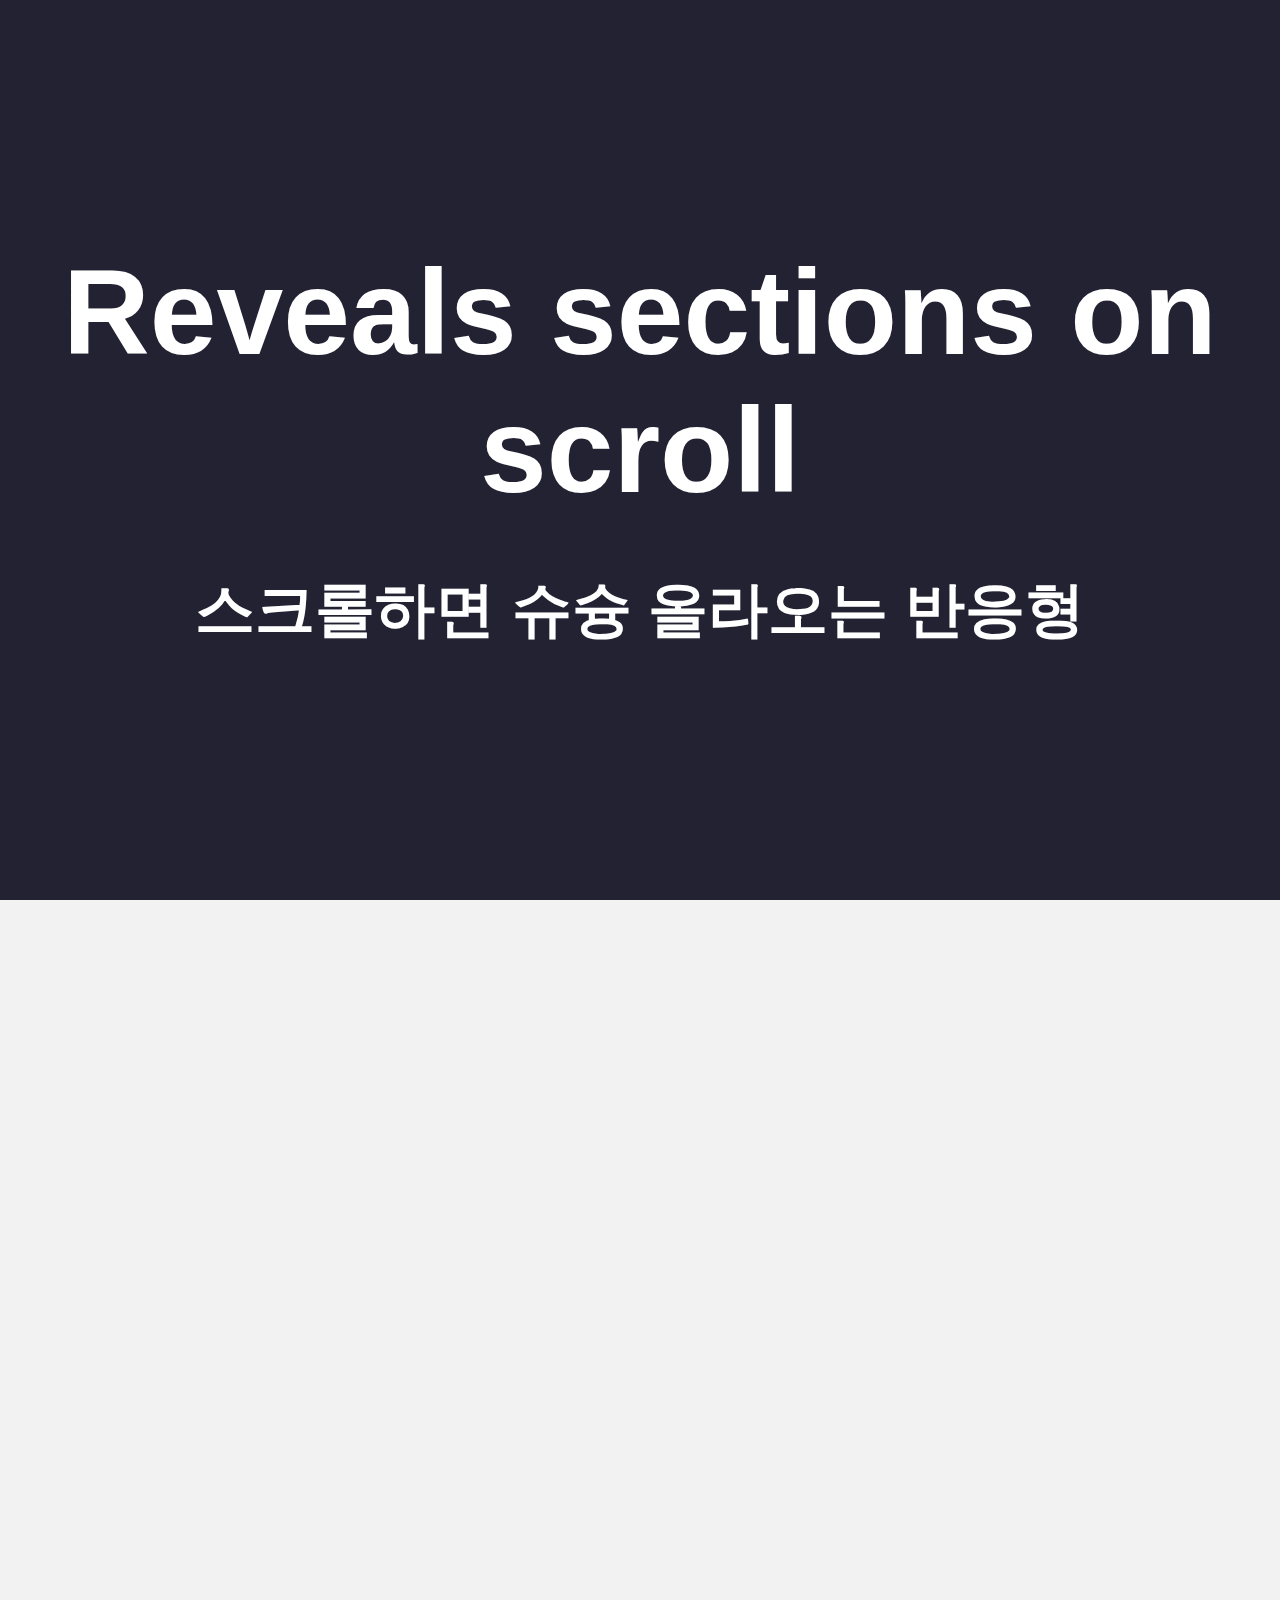
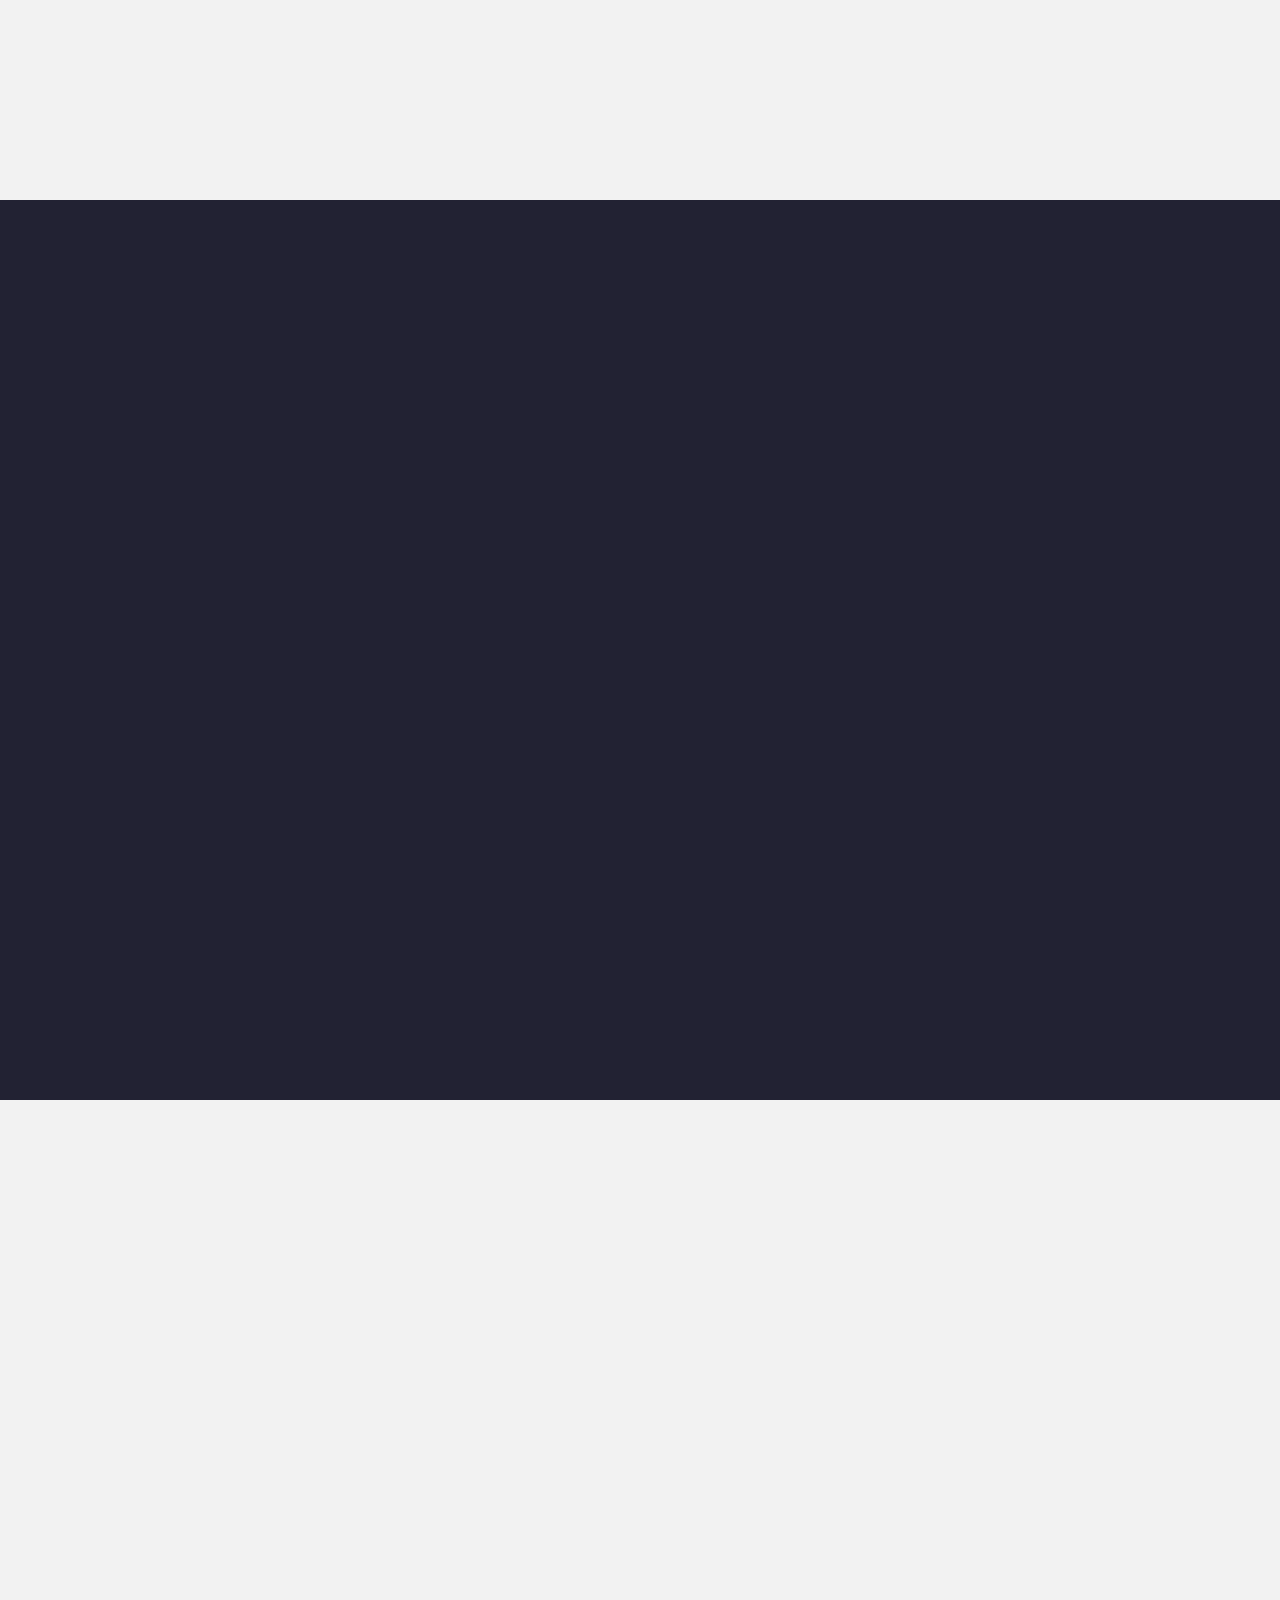
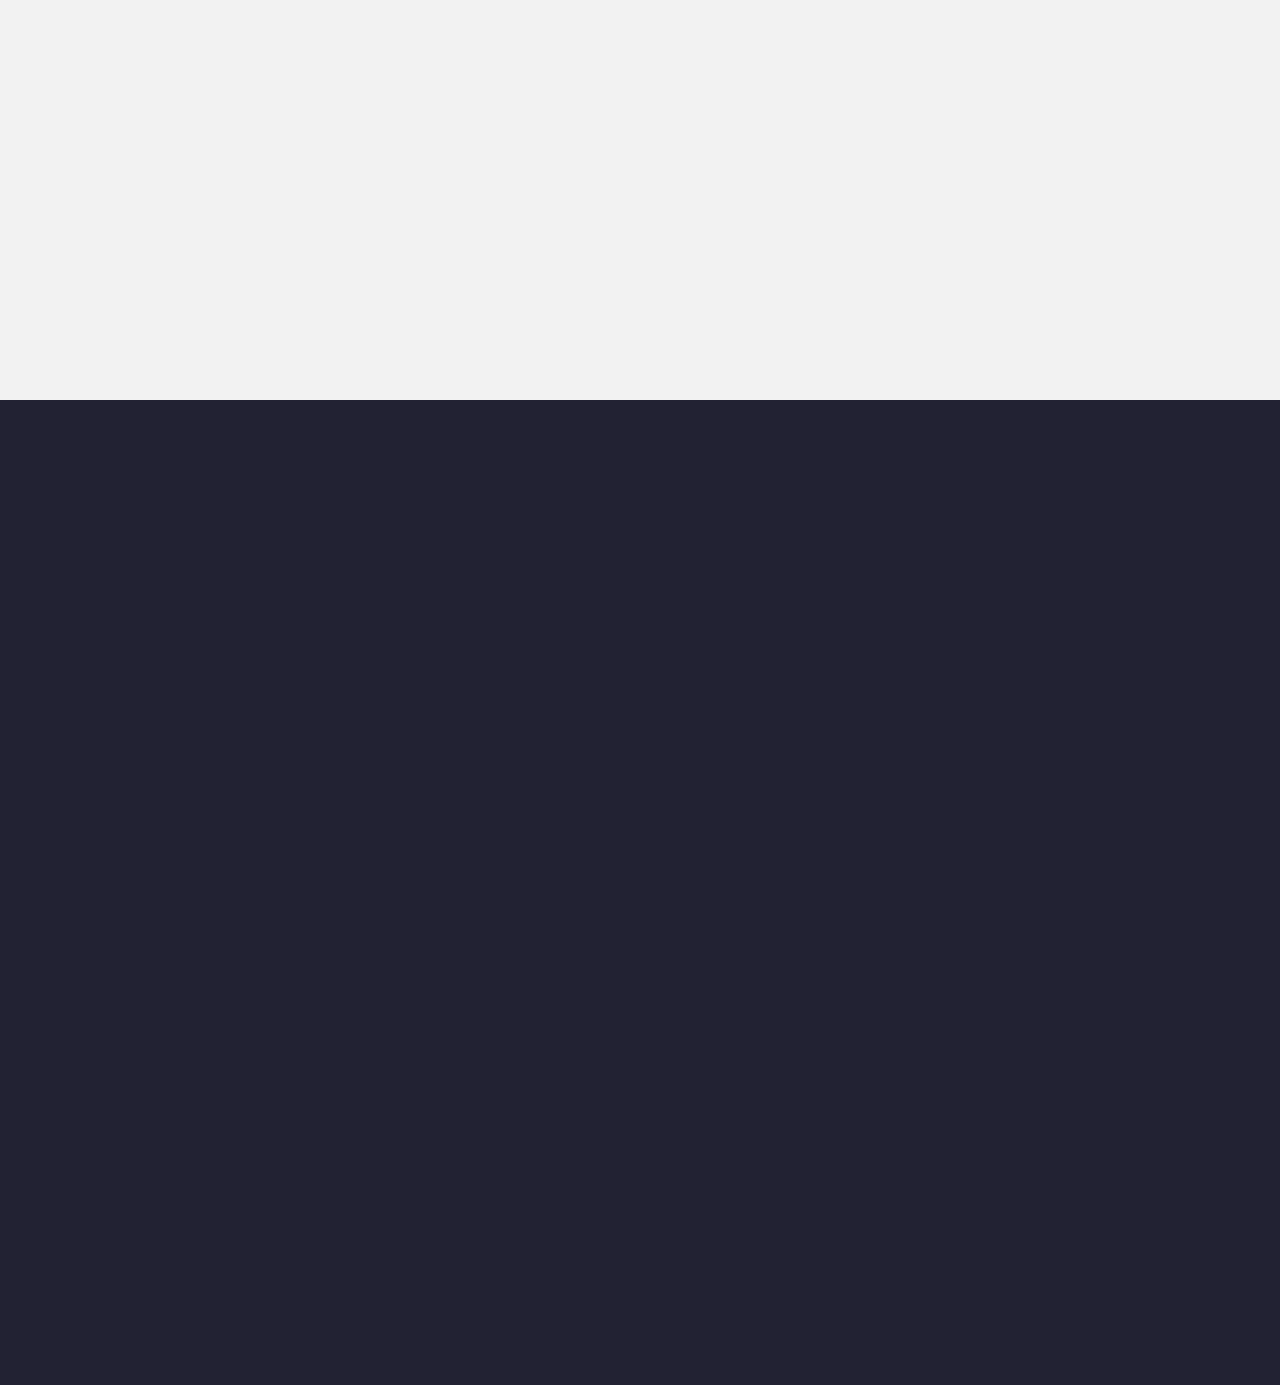
<file: reveal/reveals sections response.html>
<!DOCTYPE html>
<html lang="en">
<head>
    <meta charset="UTF-8">
    <meta name="viewport" content="width=device-width, initial-scale=1.0">
    <title>밑에서 슝~ 올라오는 작업 - reveals sections response</title>
    <style>
        html{scroll-behavior: smooth;}
        *{margin: 0; padding: 0; box-sizing: border-box; font-family: Impact, Haettenschweiler, 'Arial Narrow Bold', sans-serif;}
        body{background: #223; }
        a{text-decoration: none; color: inherit;}
        section{
            min-height: 100vh;
            display: flex;
            justify-content: center;
            align-items: center;
        }
        section:nth-child(1){color: #fff;text-align: center;}
        section:nth-child(2){
            color: #223;
            background-color: #f2f2f2;
        }
        section:nth-child(3){color: #fff;}
        section:nth-child(4){
            color: #223;
            background: #f2f2f2;
        }
        section:nth-child(5){color: #fff;}

        section .container{
            margin: 100px;
        }
        section h1{font-size: 120px;}
        section h1 span{font-size: 60px;}
        section h2{font-size: 40px; text-align: center;text-transform: uppercase;}
        section .cards{ display: flex;}
        section .cards .text_card{ margin: 30px; padding: 30px;}
        section .cards .text_card h3{ 
            font-size :30px; text-align: center;
            text-transform: uppercase; margin-bottom: 30px;
        }


        .section .cards .text_card {
    margin: 30px;
    padding: 30px;
    animation: reveal 0.5s ease;
    animation-delay: 0s; /* 첫 번째 카드는 0초 딜레이 */
}

.section .cards .text_card:nth-child(2) {
    animation-delay: 0.2s; /* 두 번째 카드는 0.2초 딜레이 */
}

.section .cards .text_card:nth-child(3) {
    animation-delay: 0.4s; /* 세 번째 카드는 0.4초 딜레이 */
}




        @media screen and (max-width : 900px) {
            section h1{ font-size: 40px;}
            section .cards{flex-direction: column;}
        }

        .reveal{
            position: relative;
            transform: translateY(150px);
            opacity: 0;
            transition: all 0.5s ease;
        }

        .reveal.active{
            /* position: relative; */
            transform: translateY(0px);
            opacity: 1;
        }

    </style>
</head>
<body>
    
    <section id="ttop">
            <h1>Reveals sections on scroll<span></br>스크롤하면 슈슝 올라오는 반응형</span></h1>
        
    </section>
    <section>
        <div class="container reveal">
            <h2>첫번째 칸-2nd Section</h2>
            <div class="cards">
                <div class="text_card">
                    <h3>title</h3>
                    <p>Lorem ipsum dolor sit amet consectetur adipisicing elit. Ab iure pariatur voluptatum voluptatem tempora necessitatibus iusto sapiente magni architecto nemo itaque repudiandae, obcaecati expedita numquam, explicabo et repellendus ullam quaerat!</p>
                </div>
                <div class="text_card">
                    <h3>title</h3>
                    <p>Lorem ipsum dolor sit amet consectetur adipisicing elit. Ab iure pariatur voluptatum voluptatem tempora necessitatibus iusto sapiente magni architecto nemo itaque repudiandae, obcaecati expedita numquam, explicabo et repellendus ullam quaerat!</p>
                </div>
                <div class="text_card">
                    <h3>title</h3>
                    <p>Lorem ipsum dolor sit amet consectetur adipisicing elit. Ab iure pariatur voluptatum voluptatem tempora necessitatibus iusto sapiente magni architecto nemo itaque repudiandae, obcaecati expedita numquam, explicabo et repellendus ullam quaerat!</p>
                </div>
            </div>
        </div>
    </section>
    <section>
        <div class="container reveal">
            <h2>두번째 칸-3rd Section</h2>
            <div class="cards">
                <div class="text_card">
                    <h3>title</h3>
                    <p>Lorem ipsum dolor sit, amet consectetur adipisicing elit. Fugit unde laboriosam veniam asperiores eos nobis temporibus repudiandae impedit distinctio? Eveniet facere saepe, quidem nesciunt error quis culpa dicta exercitationem officia.</p>
                </div>
                <div class="text_card">
                    <h3>title</h3>
                    <p>Lorem ipsum dolor sit amet consectetur adipisicing elit. Ab iure pariatur voluptatum voluptatem tempora necessitatibus iusto sapiente magni architecto nemo itaque repudiandae, obcaecati expedita numquam, explicabo et repellendus ullam quaerat!</p>
                </div>
                <div class="text_card">
                    <h3>title</h3>
                    <p>Lorem ipsum dolor sit amet consectetur adipisicing elit. Ab iure pariatur voluptatum voluptatem tempora necessitatibus iusto sapiente magni architecto nemo itaque repudiandae, obcaecati expedita numquam, explicabo et repellendus ullam quaerat!</p>
                </div>
            </div>
        </div>
    </section>
    <section>
        <div class="container reveal">
            <h2>세번째 칸 - 4st Section</h2>
            <div class="cards">
                <div class="text_card">
                    <h3>title</h3>
                    <p>Lorem ipsum dolor sit amet consectetur, adipisicing elit. Voluptas, consequuntur velit, voluptatibus dolorem alias, vitae reprehenderit excepturi quibusdam repellat tempora nostrum quisquam architecto culpa doloribus vero eum! Sit, alias adipisci.</p>
                </div>
                <div class="text_card">
                    <h3>title</h3>
                    <p>Lorem ipsum dolor sit amet consectetur adipisicing elit. Ab iure pariatur voluptatum voluptatem tempora necessitatibus iusto sapiente magni architecto nemo itaque repudiandae, obcaecati expedita numquam, explicabo et repellendus ullam quaerat!</p>
                </div>
                <div class="text_card">
                    <h3>title</h3>
                    <p>Lorem ipsum dolor sit amet consectetur adipisicing elit. Ab iure pariatur voluptatum voluptatem tempora necessitatibus iusto sapiente magni architecto nemo itaque repudiandae, obcaecati expedita numquam, explicabo et repellendus ullam quaerat!</p>
                </div>
            </div>
        </div>
    </section>
    <section>
        <div class="container reveal">
            <h2>네번째 칸 - 5th Section</h2>
            <div class="cards">
                <div class="text_card">
                    <h3>title</h3>
                    <p>Lorem ipsum, dolor sit amet consectetur adipisicing elit. Sit deserunt sapiente perferendis harum ullam provident doloremque rerum nulla, repellendus aliquam unde minima quam atque quidem iste in consequuntur? Repudiandae, quae.</p>
                </div>
                <div class="text_card">
                    <h3>title</h3>
                    <p>Lorem ipsum dolor sit amet consectetur adipisicing elit. Ab iure pariatur voluptatum voluptatem tempora necessitatibus iusto sapiente magni architecto nemo itaque repudiandae, obcaecati expedita numquam, explicabo et repellendus ullam quaerat!</p>
                </div>
                <div class="text_card">
                    <h3>title</h3>
                    <p>Lorem ipsum dolor sit amet consectetur adipisicing elit. Ab iure pariatur voluptatum voluptatem tempora necessitatibus iusto sapiente magni architecto nemo itaque repudiandae, obcaecati expedita numquam, explicabo et repellendus ullam quaerat!</p>
                </div>
            </div>
        <a href="#ttop" style="position: absolute; top: 480px; left: 90%;width: 100px;height: 100px;line-height: 100px;border: 5px solid #888;border-radius: 50%;"><h2>TOP</h2></a>

        </div>

    </section>

<script>

    window.addEventListener('scroll', reveal);

    function reveal(){
        var reveals = document.querySelectorAll('.reveal')

        for(var i=0; i< reveals.length; i++ ){

            var windowHeight = window.innerHeight;
            var revealTop = reveals[i].getBoundingClientRect().top;
            var revealPoint = 250;

            if(revealTop< windowHeight - revealPoint){
                reveals[i].classList.add('active');
            }else{
                reveals[i].classList.remove('active');

            }
        }
    }

</script>


</body>
</html>
</file>
